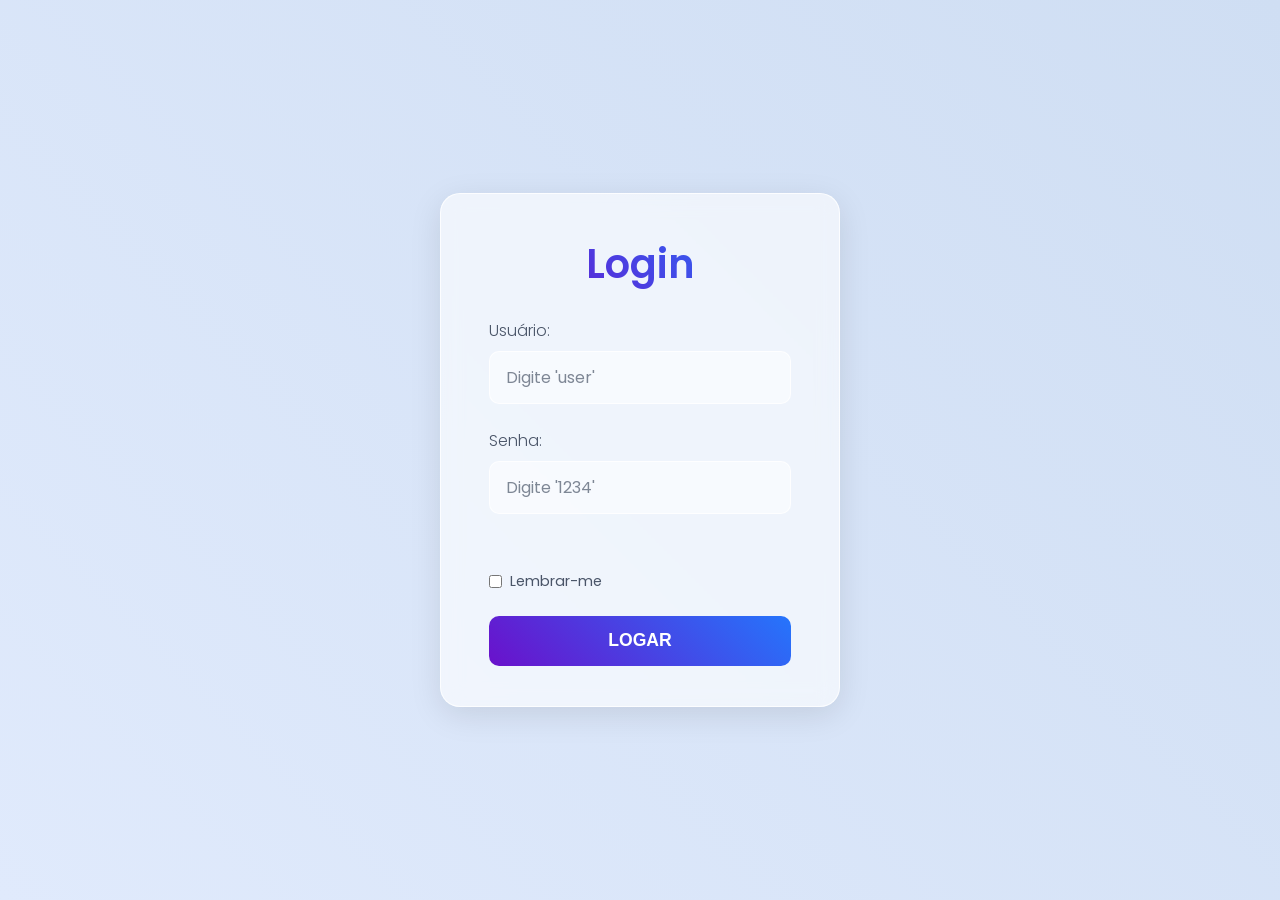
<file: index.html>
<!DOCTYPE html>
<html lang="pt-br">
<head>
    <meta charset="UTF-8">
    <meta name="viewport" content="width=device-width, initial-scale=1.0">
    <title>Tela de Login</title>
    <link rel="stylesheet" href="css/style.css">
</head>
<body>

    <div class="login-container">
        <form id="login-form">
            <h1>Login</h1>
            
            <div class="form-group">
                <label for="username">Usuário:</label>
                <input type="text" id="username" name="username" placeholder="Digite 'user'" required>
            </div>
            
            <div class="form-group">
                <label for="password">Senha:</label>
                <input type="password" id="password" name="password" placeholder="Digite '1234'" required>
            </div>
            
            <p id="error-message" class="error-message"></p>

            <div class="remember-group">
                <input type="checkbox" id="remember" name="remember">
                <label for="remember">Lembrar-me</label>
            </div>

            <button type="submit" class="login-button">LOGAR</button>
        </form>
    </div>

    <script src="js/login.js" defer></script>

</body>
</html>
</file>
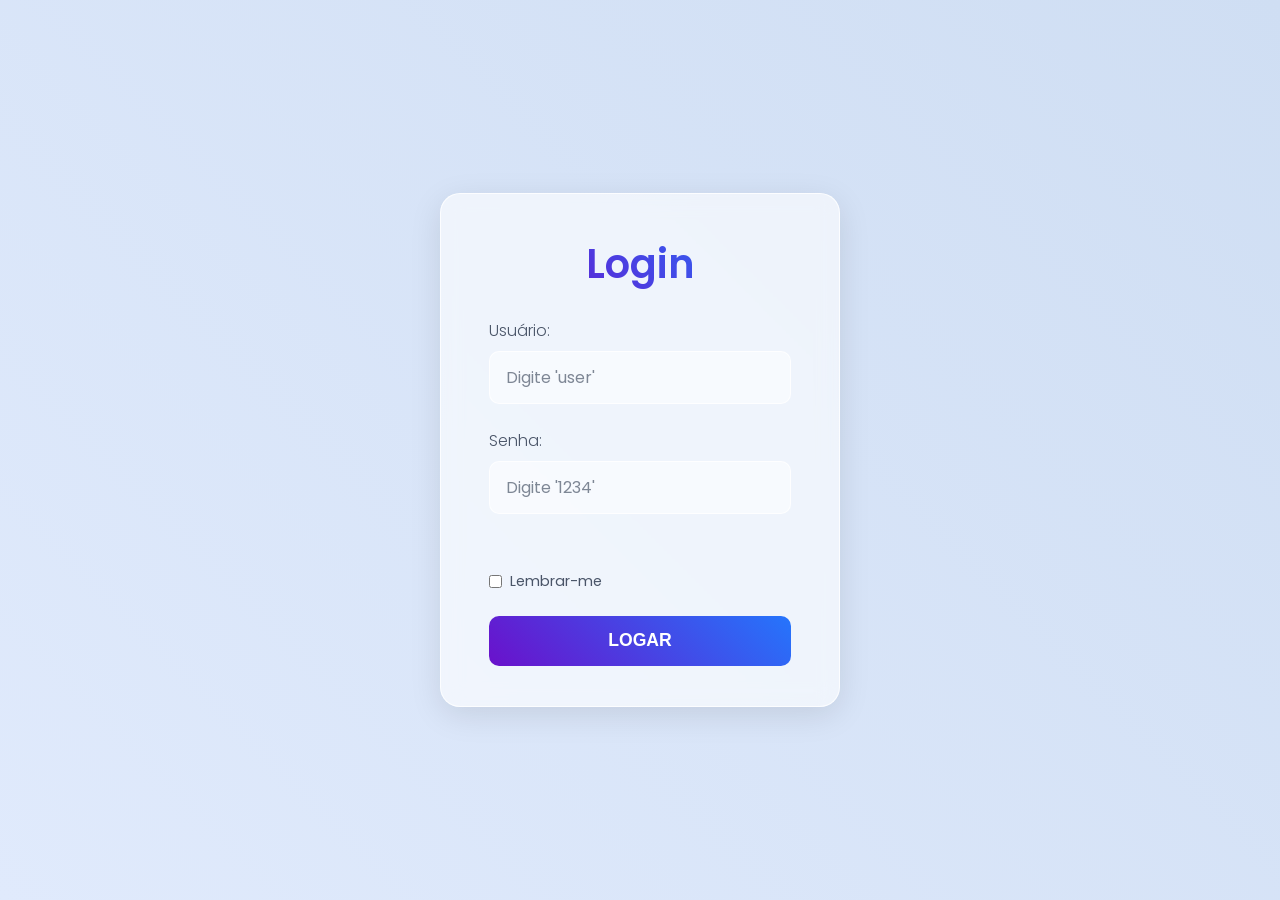
<file: pages/dashboard.html>
```html
<!DOCTYPE html>
<html lang="pt-br">
<head>
    <meta charset="UTF-8">
    <meta name="viewport" content="width=device-width, initial-scale=1.0">
    <title>Dashboard</title>
    <link rel="stylesheet" href="../css/style.css">
</head>
<body>
    
    <div class="login-container dashboard-container">
        <h1 id="welcome-message">Bem-vindo!</h1>
        <p>Você fez o login com sucesso.</p>
        
        <a href="#" id="logout-link">Sair (Logout)</a>
    </div>

    <script>
        document.addEventListener("DOMContentLoaded", () => {
            const token = sessionStorage.getItem("authToken");
            const welcomeMessage = document.getElementById("welcome-message");
            const logoutLink = document.getElementById("logout-link");

            // 1. Proteção de Rota: Verifica se o token existe no sessionStorage
            if (!token) {
                // Se não houver token, redireciona para a página de login
                alert("Acesso negado. Por favor, faça o login.");
                window.location.href = "../index.html";
                return; // Impede a execução do restante do script
            }

            // 2. Validação e Extração de Dados do Token (Mock)
            try {
                // Em um app real, o backend validaria a assinatura do token.
                // Aqui, apenas decodificamos o payload para obter os dados do usuário.
                const payloadBase64 = token.split('.')[1];
                const decodedPayload = JSON.parse(atob(payloadBase64));
                const username = decodedPayload.username;

                // 3. Personaliza a página com o nome do usuário
                if (username) {
                    welcomeMessage.textContent = `Bem-vindo, ${username}!`;
                }

            } catch (error) {
                console.error("Erro ao processar o token:", error);
                // Se o token for inválido, limpa a sessão e redireciona
                sessionStorage.removeItem("authToken");
                alert("Sessão inválida. Por favor, faça o login novamente.");
                window.location.href = "../index.html";
                return;
            }
            
            // 4. Lógica de Logout
            logoutLink.addEventListener("click", (event) => {
                event.preventDefault(); // Previne a navegação padrão do link
                
                // Remove o token do sessionStorage
                sessionStorage.removeItem("authToken");
                
                // Avisa o usuário e redireciona para a página de login
                alert("Você saiu com sucesso.");
                window.location.href = "../index.html";
            });
        });
    </script>
</body>
</html>
```
</file>
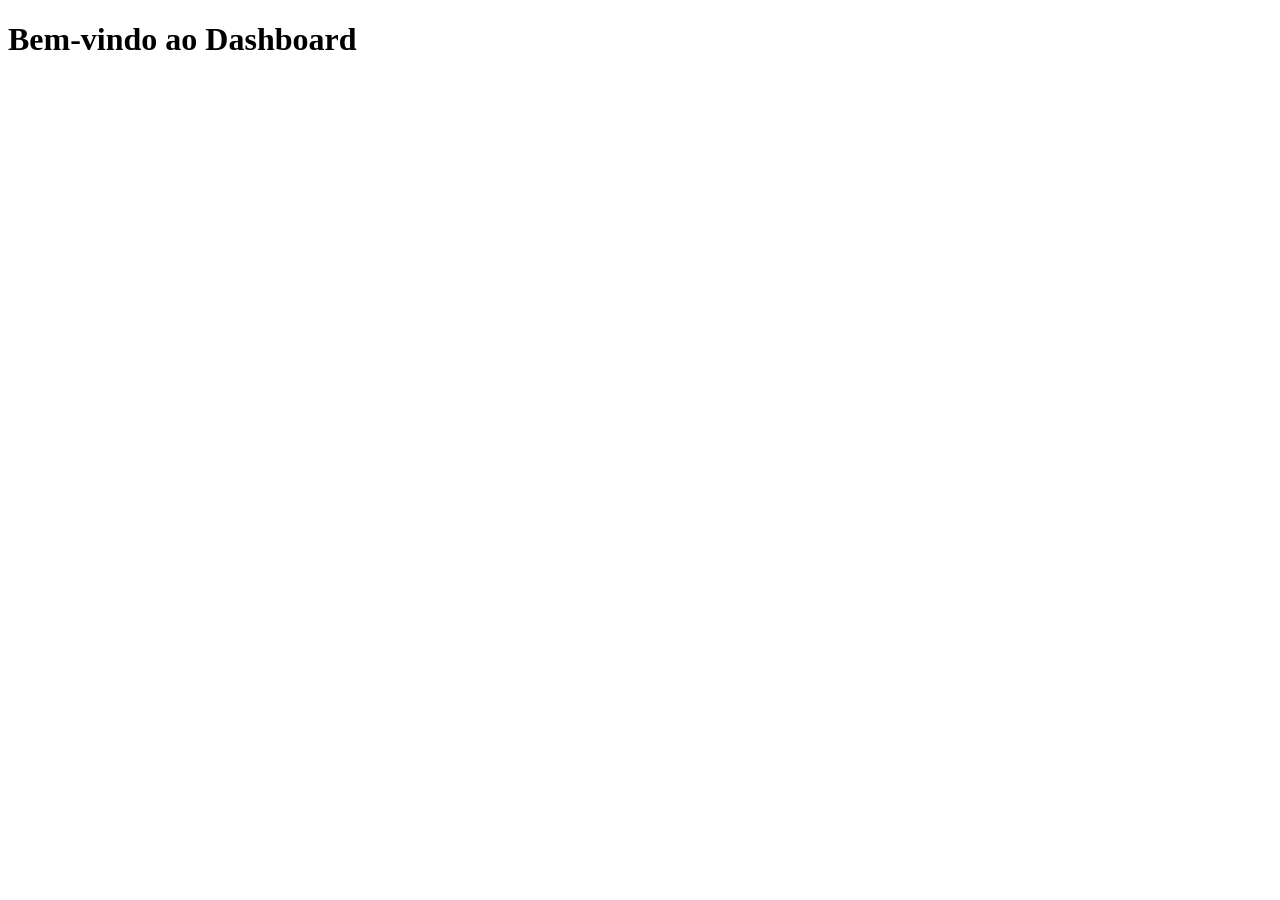
<file: marcos1py/app1/pages/dashboard.html>
<!DOCTYPE html>
<html lang="pt-BR">
<head>
    <meta charset="UTF-8">
    <meta name="viewport" content="width=device-width, initial-scale=1.0">
    <title>Painel de Controle</title>
</head>
<body>
    <h1>Bem-vindo ao Dashboard</h1>
</body>
</html>
</file>
<file: css/style.css>
@import url('https://fonts.googleapis.com/css2?family=Poppins:wght@300;400;600&display=swap');

* {
    box-sizing: border-box;
    margin: 0;
    padding: 0;
}

/* --- Futuristic Design Variables --- */

/* Light Mode (Default) */
:root {
    --bg-gradient-start: #e0eafc;
    --bg-gradient-end: #cfdef3;
    --container-bg: rgba(255, 255, 255, 0.6);
    --text-color: #1a202c;
    --text-secondary-color: #4a5568;
    --border-color: rgba(255, 255, 255, 0.8);
    --input-bg: rgba(255, 255, 255, 0.5);
    --input-border-focus: #6a11cb;
    --accent-gradient: linear-gradient(45deg, #6a11cb, #2575fc);
    --button-text-color: #ffffff;
    --button-hover-shadow: 0 0 20px rgba(106, 17, 203, 0.5);
    --link-color: #2575fc;
    --error-color: #e53e3e;
    --shadow-color: rgba(0, 0, 0, 0.1);
    --theme-icon: '☀️';
}

/* Dark Mode */
body.dark-mode {
    --bg-gradient-start: #0f0c29;
    --bg-gradient-end: #302b63;
    --container-bg: rgba(20, 20, 40, 0.5);
    --text-color: #e2e8f0;
    --text-secondary-color: #a0aec0;
    --border-color: rgba(255, 255, 255, 0.1);
    --input-bg: rgba(0, 0, 0, 0.2);
    --input-border-focus: #00f2fe;
    --accent-gradient: linear-gradient(45deg, #fc00ff, #00dbde);
    --button-text-color: #ffffff;
    --button-hover-shadow: 0 0 20px rgba(0, 242, 254, 0.5);
    --link-color: #00f2fe;
    --error-color: #ff7f7f;
    --shadow-color: rgba(0, 0, 0, 0.5);
    --theme-icon: '🌙';
}

body {
    font-family: 'Poppins', sans-serif;
    background: linear-gradient(45deg, var(--bg-gradient-start), var(--bg-gradient-end));
    color: var(--text-color);
    display: flex;
    justify-content: center;
    align-items: center;
    height: 100vh;
    transition: background 0.5s ease, color 0.5s ease;
    overflow: hidden;
}

/* Botão de troca de tema */
.theme-toggle-button {
    position: fixed;
    top: 20px;
    right: 20px;
    background-color: var(--container-bg);
    color: var(--text-color);
    border: 1px solid var(--border-color);
    border-radius: 50%;
    width: 45px;
    height: 45px;
    font-size: 1.5rem;
    cursor: pointer;
    display: flex;
    justify-content: center;
    align-items: center;
    z-index: 1000;
    backdrop-filter: blur(5px);
    transition: all 0.3s ease;
}

.theme-toggle-button:hover {
    transform: scale(1.1) rotate(15deg);
    box-shadow: 0 0 15px var(--shadow-color);
}

.theme-toggle-button::before {
    content: var(--theme-icon);
}

/* Contêiner do formulário - Efeito Glassmorphism */
.login-container {
    background-color: var(--container-bg);
    padding: 2.5rem 3rem;
    border-radius: 20px;
    box-shadow: 0 8px 32px 0 var(--shadow-color);
    backdrop-filter: blur(10px);
    -webkit-backdrop-filter: blur(10px);
    border: 1px solid var(--border-color);
    width: 100%;
    max-width: 400px;
    text-align: center;
    transition: all 0.3s ease;
}

.login-container h1 {
    font-weight: 600;
    margin-bottom: 1.5rem;
    font-size: 2.5rem;
    background: var(--accent-gradient);
    -webkit-background-clip: text;
    -webkit-text-fill-color: transparent;
}

.form-group {
    margin-bottom: 1.5rem;
    text-align: left;
}

.form-group label {
    display: block;
    margin-bottom: 0.5rem;
    color: var(--text-secondary-color);
    font-weight: 300;
}

.form-group input {
    width: 100%;
    padding: 0.8rem 1rem;
    border-radius: 10px;
    border: 1px solid var(--border-color);
    background-color: var(--input-bg);
    color: var(--text-color);
    font-size: 1rem;
    font-family: 'Poppins', sans-serif;
    transition: all 0.3s ease;
}

.form-group input::placeholder {
    color: var(--text-secondary-color);
    opacity: 0.7;
}

.form-group input:focus {
    outline: none;
    border-color: var(--input-border-focus);
    box-shadow: 0 0 10px rgba(106, 17, 203, 0.3);
}

.error-message {
    color: var(--error-color);
    min-height: 1.2em;
    margin-bottom: 1rem;
    font-size: 0.9rem;
}

.remember-group {
    display: flex;
    align-items: center;
    justify-content: flex-start;
    margin-bottom: 1.5rem;
    gap: 0.5rem;
}

.remember-group label {
    color: var(--text-secondary-color);
    font-size: 0.9rem;
    cursor: pointer;
}

.remember-group input[type="checkbox"] {
    accent-color: var(--input-border-focus);
}

.login-button {
    width: 100%;
    padding: 0.9rem;
    border: none;
    border-radius: 10px;
    background: var(--accent-gradient);
    color: var(--button-text-color);
    font-size: 1.1rem;
    font-weight: 600;
    cursor: pointer;
    transition: all 0.3s ease;
}

.login-button:hover {
    transform: translateY(-3px);
    box-shadow: var(--button-hover-shadow);
}

/* Estilos para a página de Dashboard */
.dashboard-container {
    text-align: center;
}

.dashboard-container p {
    margin-bottom: 2rem;
    font-size: 1.1rem;
    color: var(--text-secondary-color);
}

.dashboard-container a {
    color: var(--link-color);
    text-decoration: none;
    font-weight: 600;
    transition: color 0.3s ease;
}

.dashboard-container a:hover {
    text-decoration: underline;
}
</file>
